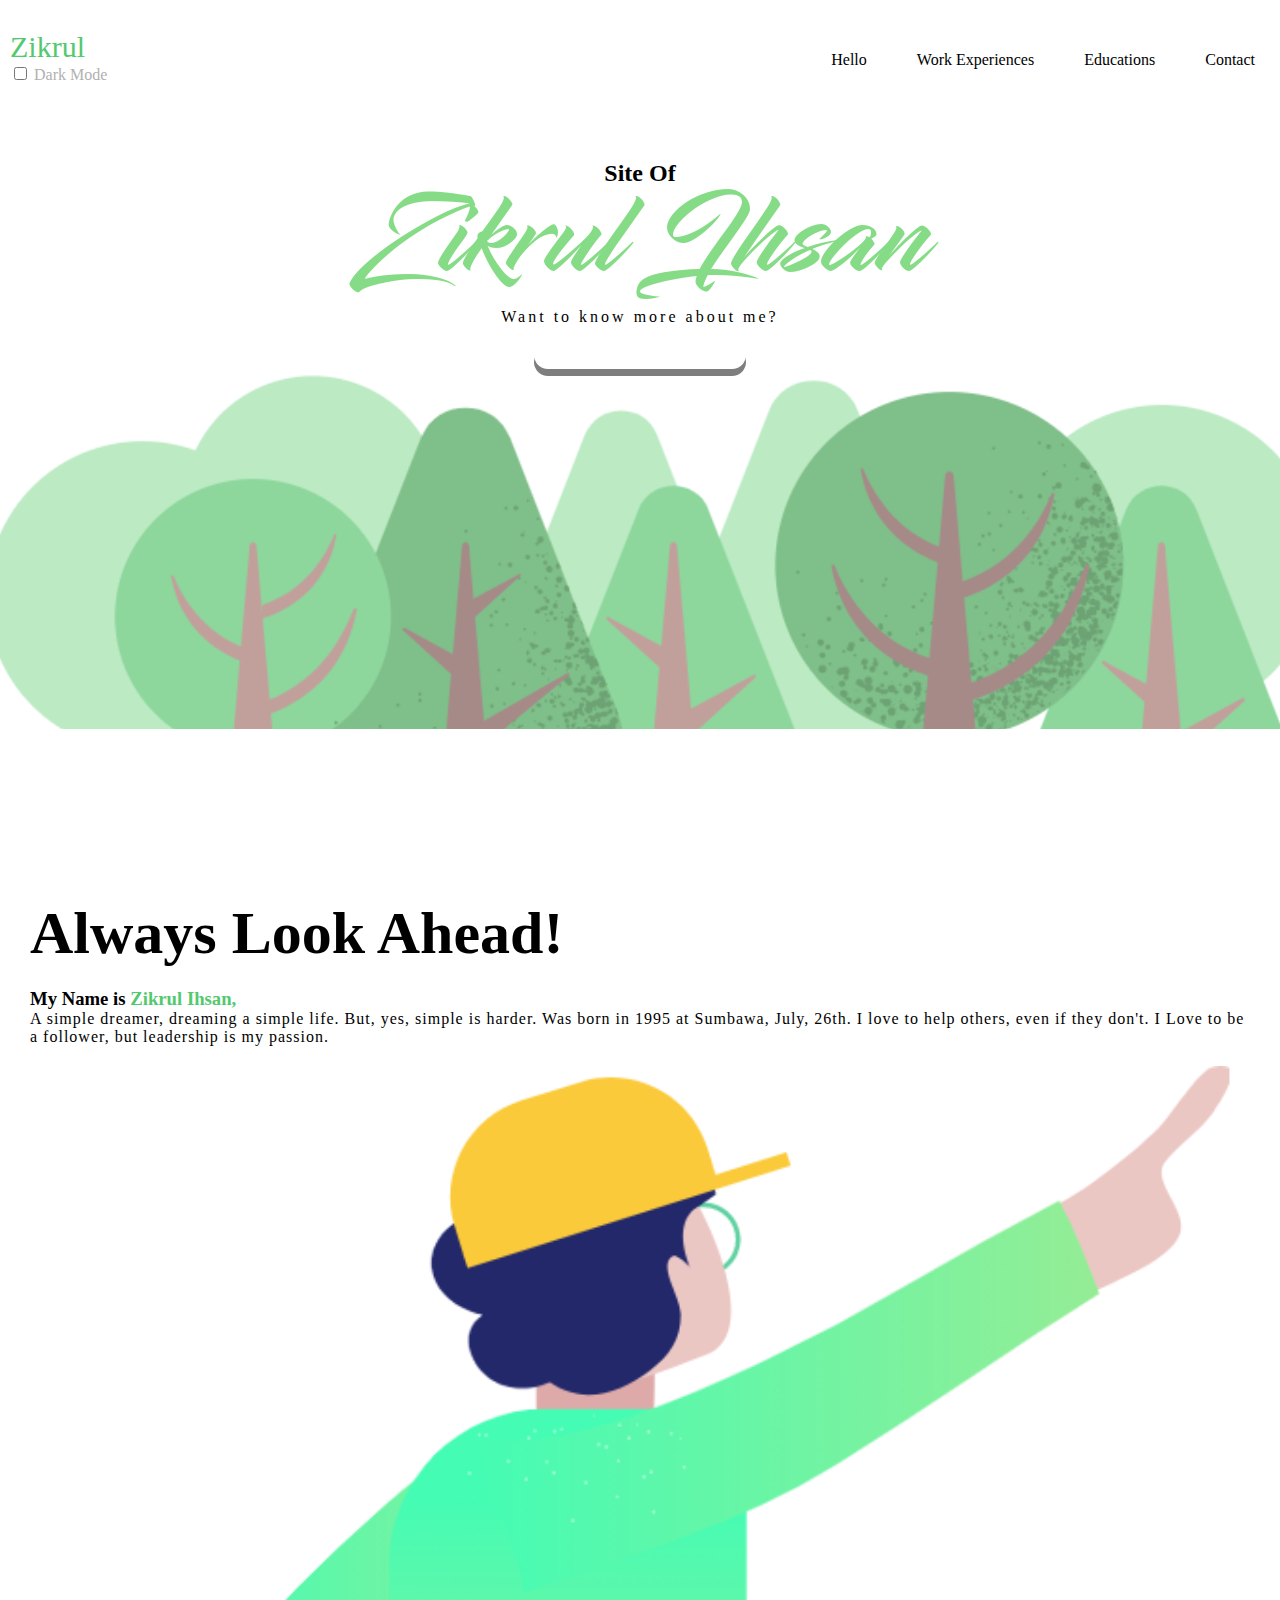
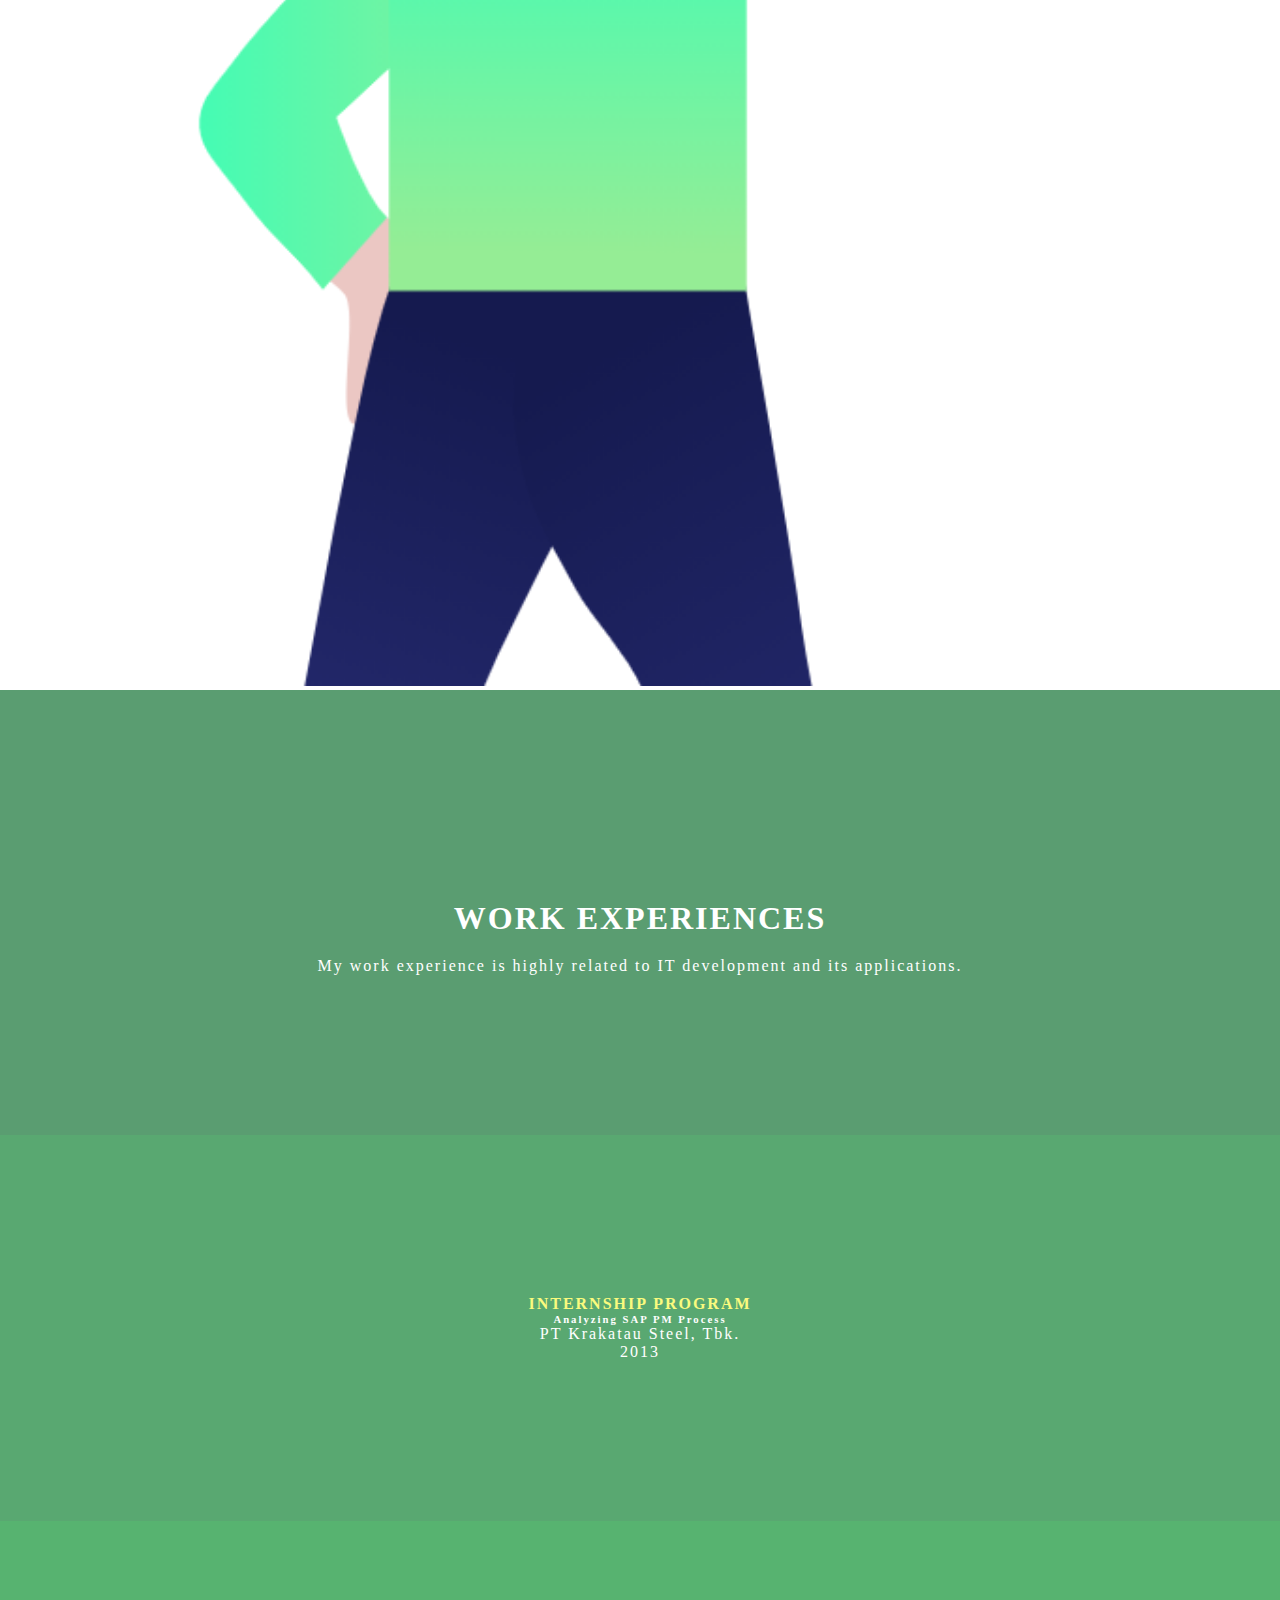
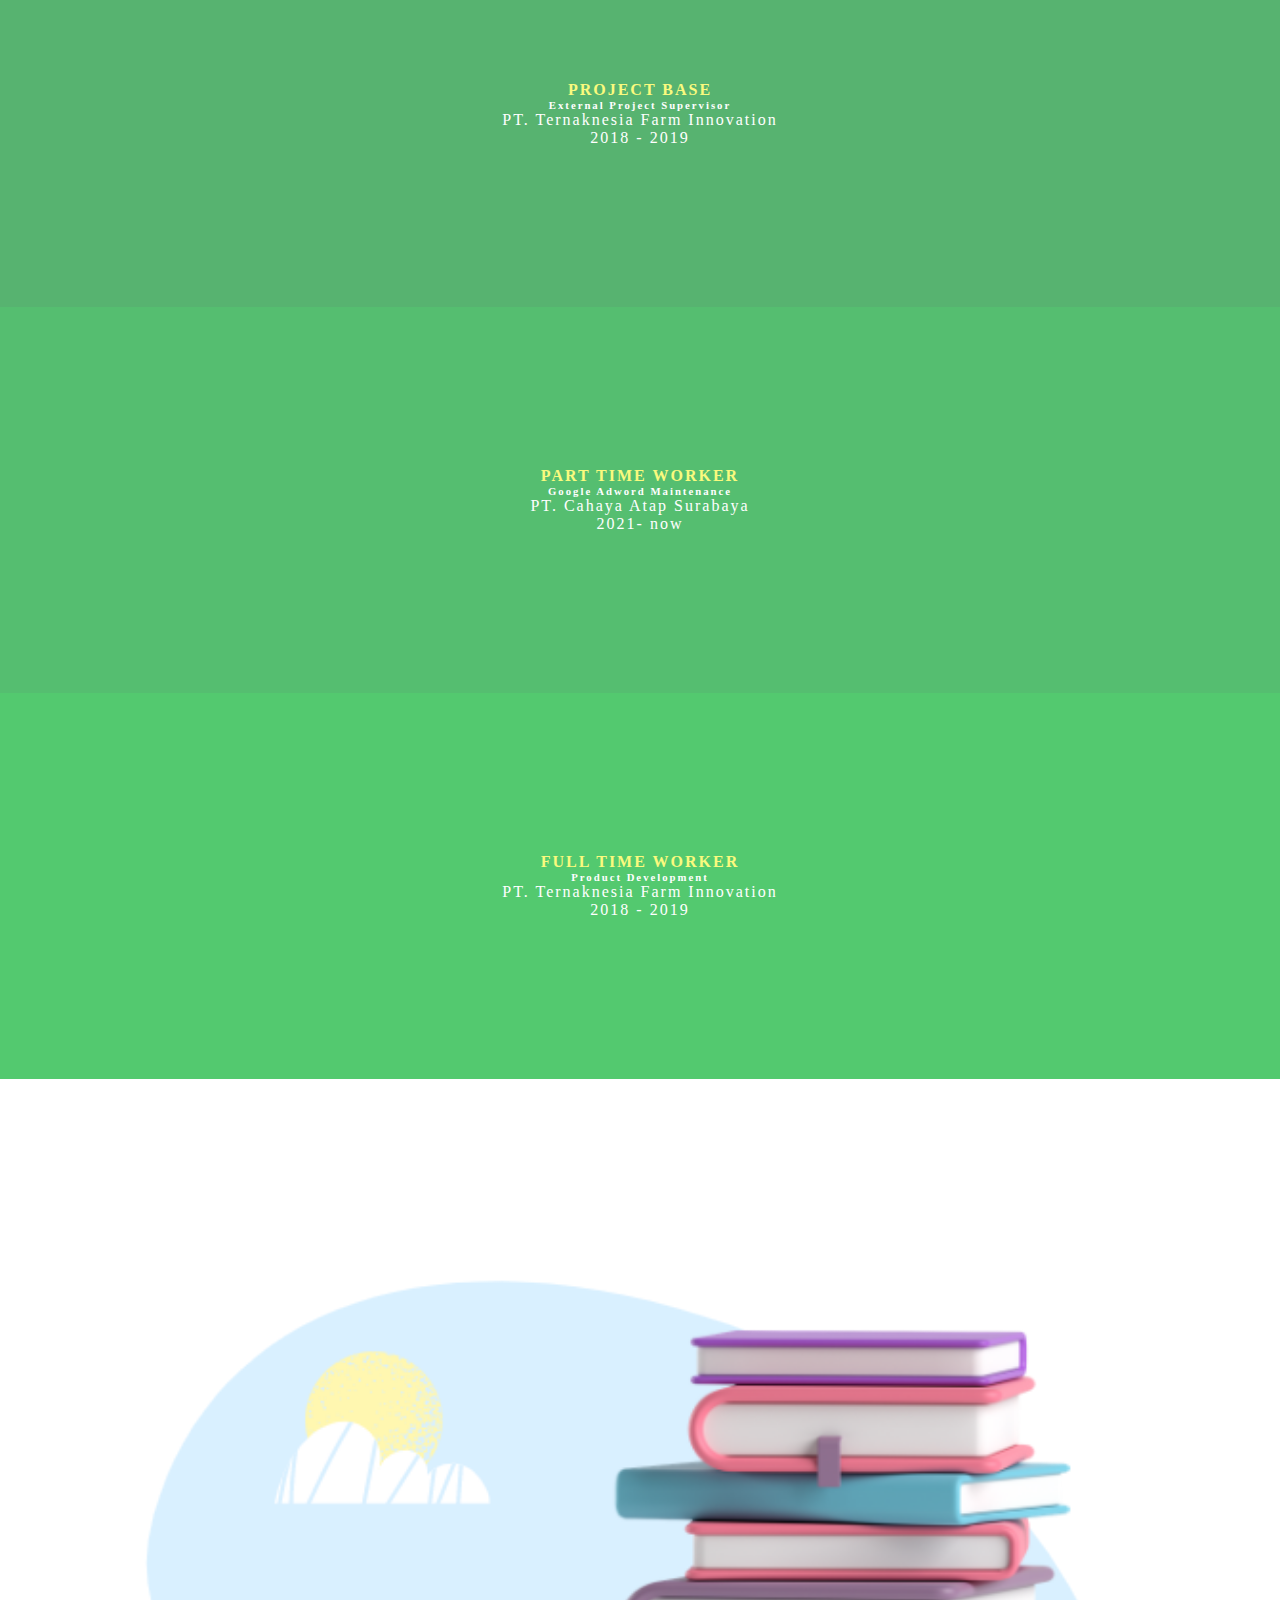
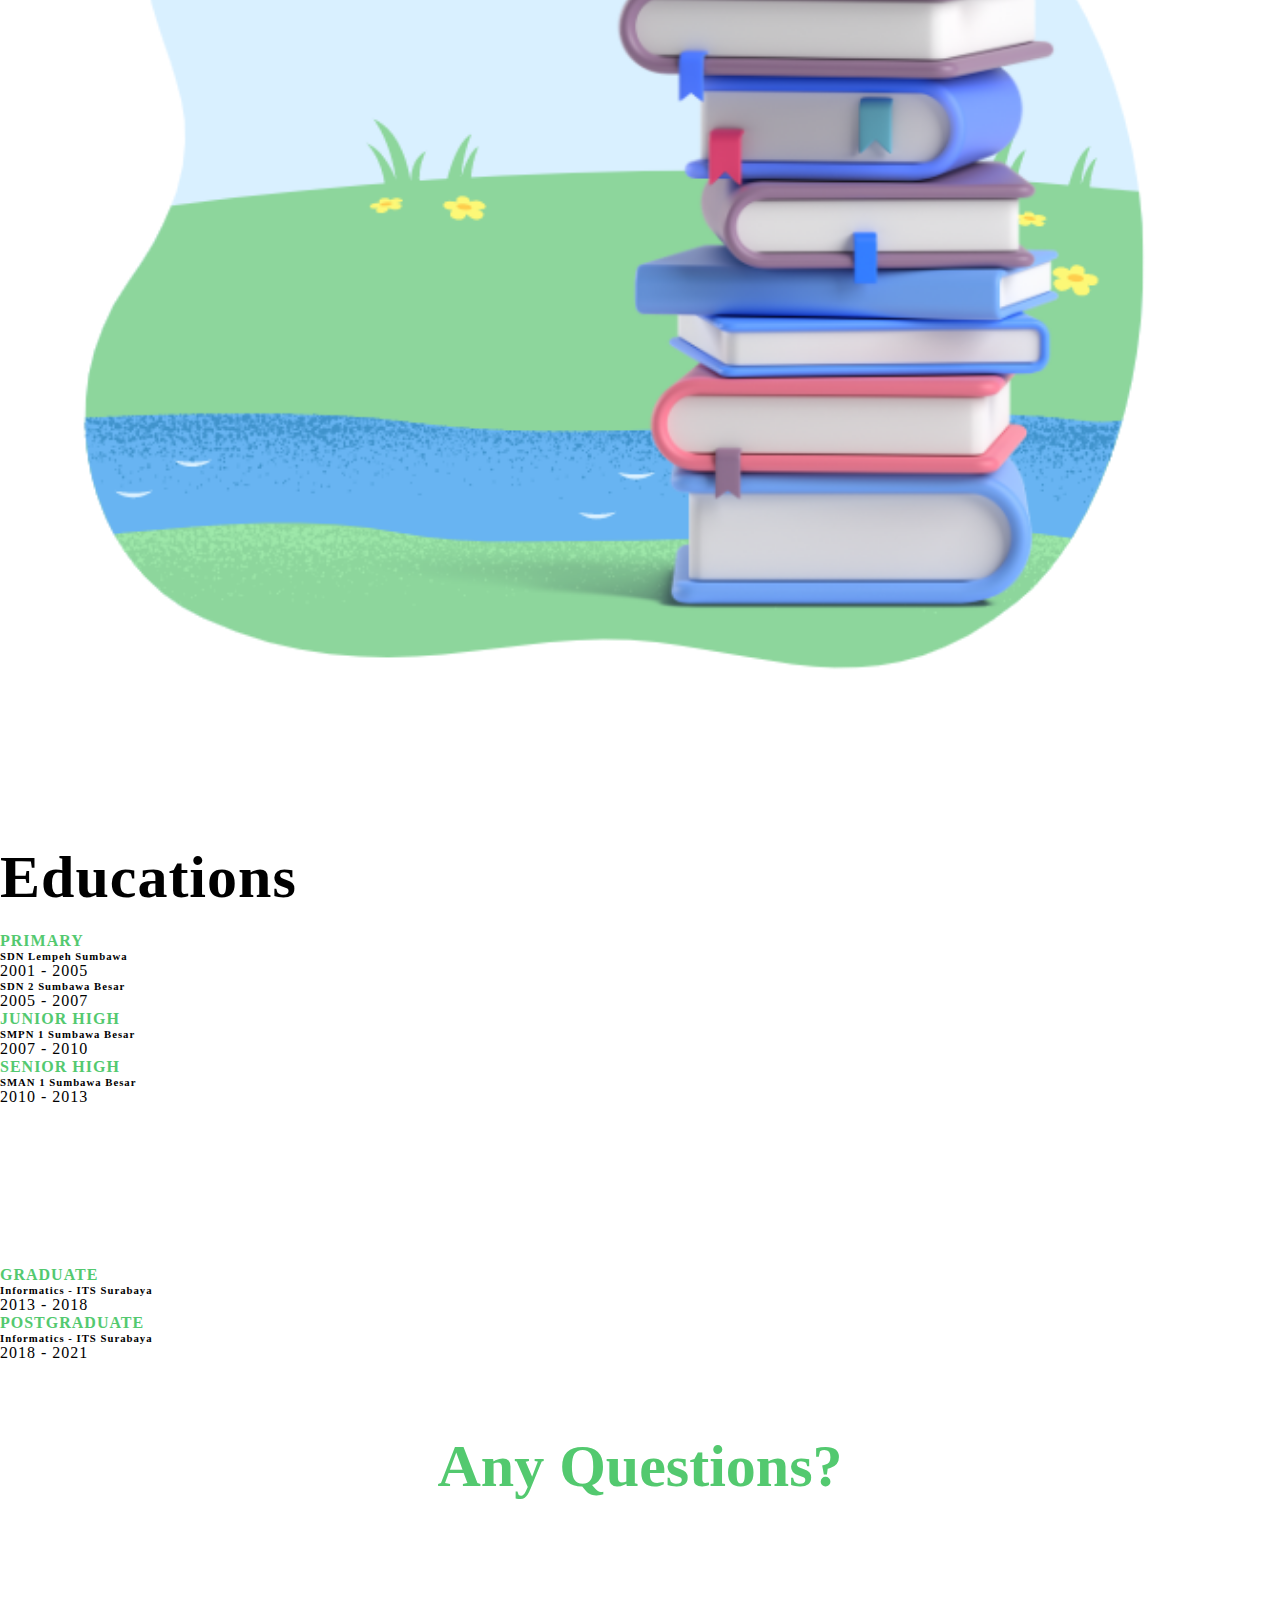
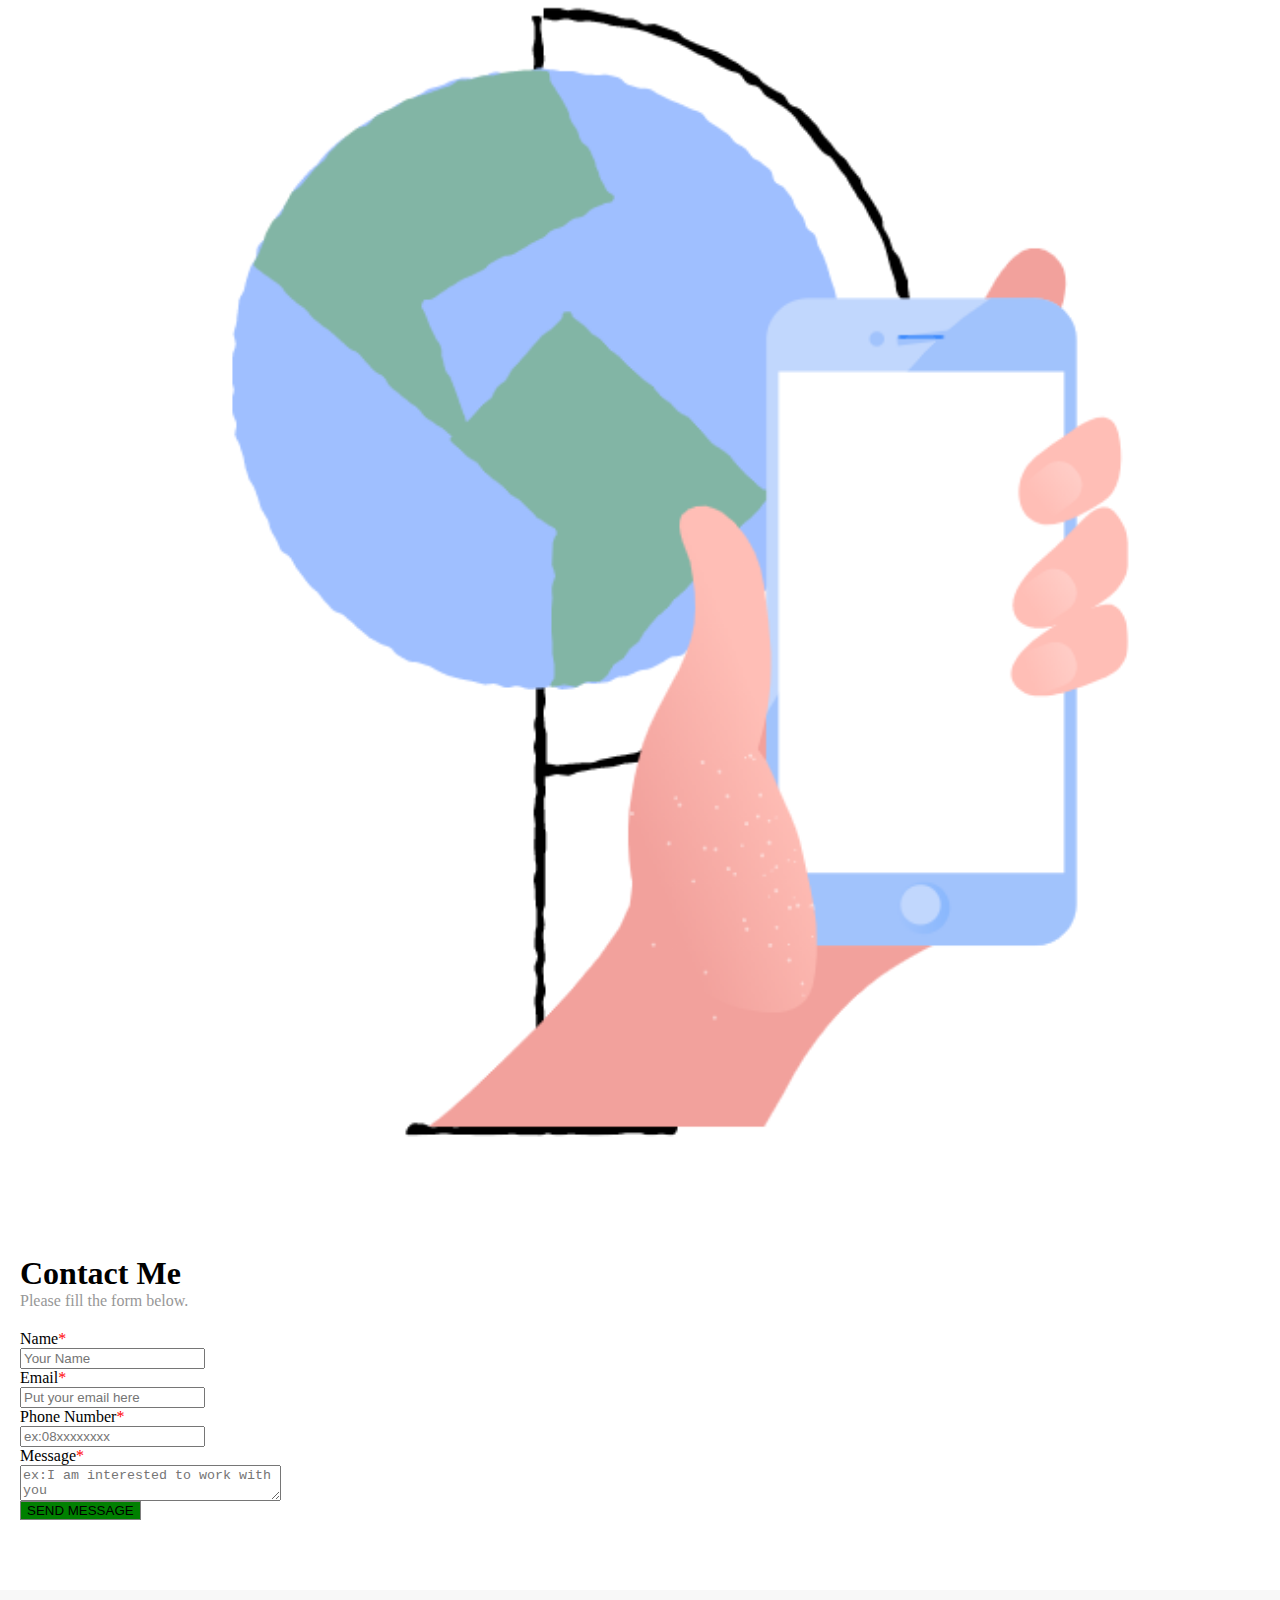
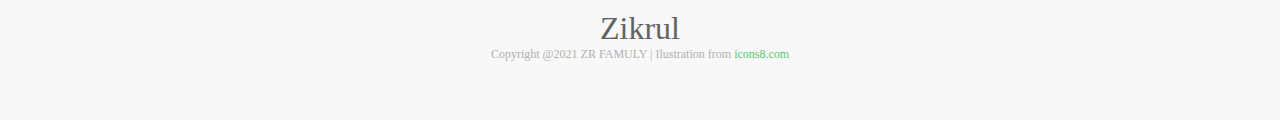
<file: index.html>
<!DOCTYPE html>
<html>
  <head>
    <meta charset="utf-8">
    <meta name="viewport" content="width=device-width, initial-scale=1.0">
    <title>Zikrul Ihsan</title>
    <link rel="stylesheet" href="stylesheet/css/stylesheet.css">
    <link rel="stylesheet" href="stylesheet/css/responsive.css">
    <link rel="stylesheet" href="https://maxcdn.bootstrapcdn.com/font-awesome/4.5.0/css/font-awesome.min.css">
    <link rel="shortcut icon" href="img/favico.jpg" type="image/x-icon">
    <link rel="stylesheet" href="https://cdn.jsdelivr.net/npm/bootstrap@4.6.0/dist/css/bootstrap.min.css" integrity="sha384-B0vP5xmATw1+K9KRQjQERJvTumQW0nPEzvF6L/Z6nronJ3oUOFUFpCjEUQouq2+l" crossorigin="anonymous">
 
    <script src="stylesheet/js/script.js"></script>
  </head>
  <body  >
    <div id="mySidenav" class="sidenav">
      <a  class="closebtn" onclick="closeNav()">&times;</a>
      <a href="#2">Hello</a>
      <a href="#3">Work Experiences</a>
      <a href="#4">Educations</a>
      <a href="#5">Contact</a>
    </div>


    <header id="header">  
      
           
      <div class="container">
        
        <div id="header-left" class="header-left  font-weight-bold">
          <a id="logo" href="#" class="logo">Zikrul </a>
          <br>
        
          <div class="custom-control custom-switch">
        
            <input type="checkbox" class="custom-control-input" id="myCheck" onclick="myFunction()">
          
            <label style="color:rgb(177, 177, 177) " class="custom-control-label" for="myCheck">Dark Mode</label>
          
          </div>
          
        
        </div>
        <a  id="menu-icon" class="menu-icon">
          <span class="fa fa-bars" onclick="openNav()"></span>
        </a>
        <div id="header-right" class="header-right">
          <a href="#2">Hello</a>
          <a href="#3">Work Experiences</a>
          <a href="#4">Educations</a>
          <a href="#5">Contact</a>
        </div>
      </div>
      
    </header>
    
    <div id=1 class="top-wrapper">
      <div class="container" >
    
          <div class="top-part " id="top-part" >
            
            
            <h2 class="font-weight-bold text1">Site Of</h2>
            <img src="img/generatedtext.png" alt="">
            
            <p>Want to know more about me?</p>
            
            <div class="btn-wrapper">
              <a href="#2" id="btn-dark" class="btn message btn-outline-dark">Learn More About Me</a>
            
            </div>
            
          </div>
          
      </div>
      
      
    </div>
    <div id=2 class="intro-wrapper" >
      <div class="container">
       
          <div class="row ">
            <div class="col-md-6">
              <h1 style="font-size:60px"class="title font-weight-bold">Always Look Ahead!</h1>
              <h3>My Name is <spanc class="green font-weight-bold">Zikrul Ihsan,</span></h3>
              <p style="letter-spacing:1px">A simple dreamer, dreaming a simple life. But, yes, simple is harder.
              Was born in 1995 at Sumbawa, July, 26th. I love to help others, even if they don't.
             I Love to be a follower, but leadership is my passion.</p>
            </div>
            <div class="col-md-6">
              <img src="img/future.png" alt="">
            </div>
            
             
               
            </div>
                
              
          </div>
      </div>
  </div>
    
  
  <div  id=3 class="work-wrapper">
    <div class="">
      <div class="row">
        <div id="work-title" class="col-md-4">
          <h1 class="title font-weight-bold" >WORK EXPERIENCES</h1>
          My work experience is highly related to IT development and its applications.
        </div>
        <div id="work-exp" class="col-md-2">
          <h4 class="yellow">INTERNSHIP PROGRAM</h4>
          <h6>Analyzing SAP PM Process</h6>
          <p>PT Krakatau Steel, Tbk.</p>
          <p>2013</p>
        </div>
        <div id="work-exp2" id="work-exp"class="col-md-2">
          <h4 class="yellow">PROJECT BASE</h4>
          <h6>External Project Supervisor</h6>
          <p>PT. Ternaknesia Farm Innovation</p>
          <p>2018 - 2019</p>
        </div>
        <div id="work-exp3" class="col-md-2">
          <h4 class="yellow">PART TIME WORKER</h4>
          <h6>Google Adword Maintenance</h6>
          <p>PT. Cahaya Atap Surabaya</p>
          <p>2021-  now</p>
        </div>
        <div id="work-exp4" class="col-md-2">
          <h4 class="yellow">FULL TIME WORKER</h4>
          <h6>Product Development</h6>
          <p>PT. Ternaknesia Farm Innovation</p>
          <p>2018 - 2019</p>
        </div>
      </div>
    </div>
  </div>
  <div id=4 class="education-wrapper" >
    <div class="container">
     
        <div class="row ">
          
            <div class="col-md-6 align">
              <img src="img/vector-creator (1).png" alt="">
            </div>
            <div class="col-md-3">
              <div class="content align">
                <h1 style="font-size:60px"class="title font-weight-bold">Educations</h1>
            
                <ul>
                  <li>
                    <h4 class="green">PRIMARY</h4>
                    <h6>SDN Lempeh Sumbawa</h6>
                    <p>2001 - 2005</p>
                    <h6>SDN 2 Sumbawa Besar</h6>
                    <p>2005 - 2007</p>
                     </li>
                  <li>
                    <h4 class="green">JUNIOR HIGH</h4>
                    <h6>SMPN 1 Sumbawa Besar</h6>
                    <p>2007 - 2010</p>
                 
                  </li>
                  <li>
                    <h4 class="green">SENIOR HIGH</h4>
                    <h6>SMAN 1 Sumbawa Besar</h6>
                    <p>2010 - 2013</p>
                  </li>
                </ul>
              </div>
              
             </div>
             <div class="col-md-3 right-content align" >
              <div  class="content">
                <ul>
                  <li>
                       <h4 class="green">GRADUATE</h4>
                       <h6>Informatics - ITS Surabaya</h6>
                       <p>2013 - 2018</p>
                     </li>
                     <li>
                       <h4 class="green">POSTGRADUATE</h4>
                       <h6>Informatics - ITS Surabaya</h6>
                       <p>2018 - 2021</p>
                     </li>
                   </ul>
              </div>
            </div>
             
          </div>
              
            
        </div>
    </div>
</div>

    <div id=5 class="contact-wrapper" >
      <div class="container">
       
        <h1 style="text-align:center; font-size:60px; " class=" green font-weight-bold">Any Questions?</h1>
          <div class="row pd-t-30 ">
            
              <div class="col-md-6">
               <img  src="img/concat.png" alt="">
              </div>
              
              <div class="col-md-6 pd-rl-20" >
                 
                  <form class="" action="">
                    <h1 >Contact Me</h1>
                    <p style="margin-top:0px; color:rgb(151, 151, 151);">Please fill the form below.</p>
                      <div class="form-group pd-t-10">
                          <label for="email" >Name<span>*</span></label>
                          <input id="nama" type="text" required class="form-control" placeholder="Your Name">                 
                      </div>

                      <div class="form-group">
                          <label for="email" >Email<span>*</span></label>
                          <input id="email" type="email" required class="form-control" placeholder="Put your email here">                 
                      </div>

                      <div class="form-group">
                          <label for="email" >Phone Number<span>*</span></label>
                          <input id="nohp" type="text" required class="form-control" placeholder="ex:08xxxxxxxx">                 
                      </div>

                      <div class="form-group">
                          <label for="email" >Message<span>*</span></label>
                          <textarea name="message" id="message" cols="30" rows="2" required class="form-control" placeholder="ex:I am interested to work with you"></textarea>    
                      </div>
                     
                      <div class="form-group">
                          <button type="submit" class="btn-md btn-success form-control pd-rl-10" >
                              SEND MESSAGE
                          </button>
                      </div>

                  </form>  
                   
              </div>
          </div>
      </div>
  </div>
  <footer  id="footer">
    <div class="container">
      <div id ="flogo" class="footer-logo">
      
        <span class="font-weight-bold">Zikrul</span>
        <p>Copyright @2021 ZR FAMULY | Ilustration from <a class="green" href="https://icons8.com">icons8.com</a></p>
      </div>
      
      
    </div>
    
  </footer>
  
  <script src="https://code.jquery.com/jquery-3.5.1.slim.min.js" integrity="sha384-DfXdz2htPH0lsSSs5nCTpuj/zy4C+OGpamoFVy38MVBnE+IbbVYUew+OrCXaRkfj" crossorigin="anonymous"></script>
  <script src="https://cdn.jsdelivr.net/npm/popper.js@1.16.1/dist/umd/popper.min.js" integrity="sha384-9/reFTGAW83EW2RDu2S0VKaIzap3H66lZH81PoYlFhbGU+6BZp6G7niu735Sk7lN" crossorigin="anonymous"></script>
  <script src="https://cdn.jsdelivr.net/npm/bootstrap@4.6.0/dist/js/bootstrap.min.js" integrity="sha384-+YQ4JLhjyBLPDQt//I+STsc9iw4uQqACwlvpslubQzn4u2UU2UFM80nGisd026JF" crossorigin="anonymous"></script>

    
   
  </body>
</html>
</file>
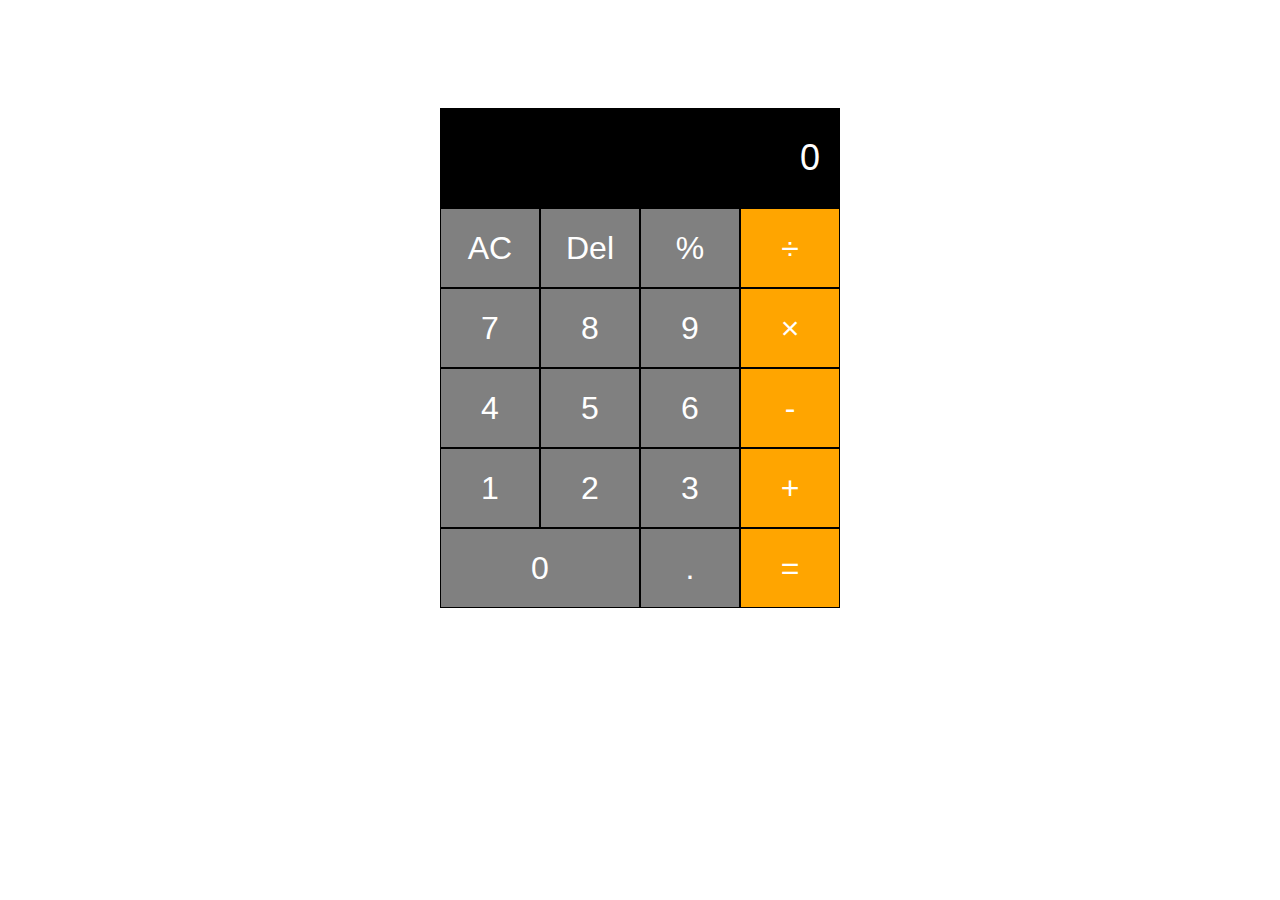
<file: calculator/calculator.html>
<!DOCTYPE html>
<html>

<head>
    <meta charset="utf-8">
    <link rel="stylesheet" href="./calstyle.css">
    <title>calculator web</title>
    

</head>
<body>
    <div class="calculator">
        <input type="text" class="calculator-screen"  value="0" disabled>
        <div class="calculator-keys">
            <div class="row">
                <button class="all-clear" value="AC">AC</button>
                <button class="del" value="del">Del</button>
                <button class="percentage" value="%">%</button>
                <button class="operator" value=&divide>&divide;</button>
            </div>
            <div class="row">
                <button class="number" value="7">7</button>
                <button class="number" value="8">8</button>
                <button class="number" value="9">9</button>
                <button class="operator" value=&times>&times;</button>
            </div>
            <div class="row">
                <button class="number" value="4">4</button>
                <button class="number" value="5">5</button>
                <button class="number" value="6">6</button>
                <button class="operator" value="-">-</button>
            </div>
            <div class="row">
                <button class="number" value="1">1</button>
                <button class="number" value="2">2</button>
                <button class="number" value="3">3</button>
                <button class="operator" value="+">+</button>
            </div>
            <div class="row">
                <button class="number zero-btn" value="0">0</button>
                <button class="decimal" value=".">.</button>
                <button id="equal" class="equal-sign" value="=">=</button>
            </div>
        </div>
    </div>
    
    <script src="./callogic.js"></script>
</body>
</html>
</file>
<file: stylesheet/css/stylesheet.css>
* {
  box-sizing: border-box;
}


html, body,
ul, ol, li,
h1, h2, h3, h4, h5, h6, p, div {
  margin: 0;
  padding: 0;
}

body {
  font-family: 'Trebuchet MS';
}

.benefit-wrapper{
  text-align:center;
  background-color: rgb(240, 239, 239);
  padding-bottom:80px;
}

.benefits{
  width:100%;
}

.benefit{
  float:left;
  display: block;
  padding-right: 20px;
  padding-left:20px;
  width:33.33%;
  float:left;
}

.benefit-icon img{
  height:200px;
  padding-bottom:20px;
  opacity:0.7;
}

.benefit-icon h2{
  color:rgb(80, 78, 78);
  padding-bottom:10px;
}

.text-contents{
  letter-spacing: 1px;
  color:rgb(80, 78, 78);
}

a {
  text-decoration: none;
  color:white;
}

.clear {
  clear: left;
}

.col-md-6 img{
  width:100%;
}

.title{
  padding-top:50px;
  padding-bottom:20px;
}

.col-md-5 img{
  width:100%;
  display:flex;
}

h5{
  font-style: bold;
}


.content{
  position:relative;
  letter-spacing: 1px;
}

.form{
  margin:0 40px;
}

.top-wrapper {
  padding: 160px 0px 350px 0px;
  text-align: center;
  background-image: url("../../img/view.png");
  background-position: bottom;
  background-position-y: 70px;
  background-size: cover;
}

.top-part{
  width: 100%;
}

.top-part img {
  opacity:0.75;
}

.top-part img:hover{
  opacity:1;
  transition:0.3s;
}


.menu-icon{
  float:right;
  color:rgb(41, 41, 41);
 display:none;
 PADDING-TOP:21PX;
 font-size:25PX;
 
  
}
li{
  list-style: none;
}
.contact-bg{
  background-color:  rgba(150, 150, 150, 0.37);
}

.pd-rl-20{
  padding: 0px 20px;
}

.form-group input,textarea{
  display:flex;
}

.top-wrapper h1 {
  
  font-size: 70px;
  letter-spacing: 2px;
  margin-bottom: 10px;
  opacity:1;
}

.top-wrapper p {
  padding-bottom:5px;
  letter-spacing: 3px;
  margin-bottom: 3px;
}
.header-left a:hover{
  text-decoration: none;
 color:#53c96f;
 
}

.btn-wrapper {
  text-align: center;
  margin: 10px 0;
}
.green{
  color:#53c96f;
}


.btn-wrapper p {
  margin: 10px 0;
}

.order {
  margin-top:10px;
  background-color: #239b76;
}

.order-center {
  margin-top:10px;
  background-color: #239b76;
}

.btn {
  color: white;
  display: inline-block;
  opacity: 0.8;
  text-align: center;
}

.btn-success{
  background-color: green;
 border: 1px solid grey;
}
.btn:hover {
  opacity: 1;
}

.fa {
  margin-right: 5px;
}
footer a{
  color:rgb(88, 88, 88);
}

footer a:hover{
  text-decoration:none;
  color:rgb(156, 156, 156);
}
.yellow{
  color:rgb(250, 250, 126);
}


.work-wrapper{
  border-top:none;
  text-align: center;

  letter-spacing: 2px;
}



#work-title{
display: block;
padding:160px 30px;
  background-color: #5A9D71 ;
  color:white;
}

#work-exp{
  display: block;
  padding:160px 40px;
    background-color: #59A871;
    color:white;
  }
  #work-exp2{
    display: block;
    padding:160px 40px;
      background-color:#57B370 ;
      color:white;
    }
    #work-exp3{
      display: block;
      padding:160px 40px;
        background-color: #55BE70 ;
        color:white;
      }
      #work-exp4{
        display: block;
        padding:160px 40px;
          background-color: #53C96F ;
          color:white;
        }

.coloring{
  border:2px solid black;
}
header {
  padding-top:20px;
  height: 120px;
  width: 100%;
  background-color:  rgb(255, 255, 255);
  position :fixed;
  
  z-index: 10;
  
}

.logo {
  font-size:30px;
  width: 140px;
  margin-top: 10px;
  color:#53c96f;
 
}



.pd-t-10{
  padding-top:10px;
}
.education-wrapper{
  padding-top:50px;
}
.intro-wrapper{
  padding-top:100px;
  padding-right:30px;
  padding-left:30px;
}
.align{
  padding-right:40px;
}

.right-content{
  padding-top:160px;
}
.pd-t-30{
  padding-top:30px;
}
.pd-b-30{
  padding-bottom:30px;
}
.header-left {
  float: left;
  padding-top:10px;
  color:#53c96f;
  display:block;
  
  margin-left:10px;
}


.header-right {
  float: right;
}

.header-right a {
  line-height: 80px;
  padding: 0 25px;
  color: rgb(0, 0, 0);
  display: block;
  float: left;
  transition: all 0.5s;
  text-decoration: none;
}

.header-right a:hover {
  background-color: rgba(206, 206, 206, 0.3);
  text-decoration: none;
  color:rgb(0, 0, 0) ;
}

.heading {
  padding-top: 80px;
  padding-bottom: 50px;
  color: #5f5d60;
}

.heading h2 {
  font-weight: normal;
}


.heading h3 {
  font-weight: normal;
}

.message-wrapper {
  border-bottom: 1px solid #eee;

  padding-bottom: 80px;
  padding-top:40px;
  text-align: center;
}

.message {
  cursor: pointer;
  box-shadow: 0 7px  #5e5e5e;
  border-radius: 10px;
}

.message:active {
  position: relative;
  top: 7px;
  box-shadow: none;
}

#btn-dark{
  border-radius: 20px;
  border-color: #868686;
  padding: 5px 34px;
}
a:visited{
  text-decoration: none;
}

footer img {
  width: 125px;
}

footer p {
  color: #b3aeb5;
  font-size: 12px;
}
.text1{
  animation: text 2s 1;
}

@keyframes text{
  0%{
    color:white;
    padding-top:80px;
    letter-spacing:10px;

  }
  

}


.contact-wrapper p{
  margin-top:30px;
  margin-bottom:10px;
  
}
.col-md-6{
  padding-top:20px;
}

.contact-wrapper{
  padding-top:70px;
  padding-bottom:70px;

 
}

label span {
  color:red;

}

footer{
  height:130px;
  text-align:center;
  background-color:  rgb(231, 231, 231,0.3);
}

.footer-logo{
  
  color:rgb(99, 99, 99);
  font-size:32px;
  padding-top:20px;
}

.footer-list{
  
  text-align:left;
  float:right;
  color:white;
  padding-top:20px;
}

.footer-list li{
  padding-bottom:10px;
}

.sidenav {
  height: 100%;
  width: 0;
  position: fixed;
  z-index: 11;
  top: 0;
  left: 0;
  background-color:  rgb(235, 235, 235);
  overflow-x: hidden;
  transition: 0.5s;
  padding-top: 100px;
  
}
html {
  scroll-behavior: smooth;
}
.sidenav a {
  padding: 20px 8px 8px 32px;
  text-decoration: none;
  font-size: 25px;
  color: #535353;
  display: block;
  transition: 0.3s;
 
}

.sidenav a:hover {
  color: #000000;
}

.sidenav .closebtn {
  position: absolute;
  top: 0;
  right: 25px;
  font-size: 36px;
  margin-left: 50px;
}
</file>
<file: stylesheet/css/responsive.css>
/* For Tablets */
@media all and (max-width: 1115px) {
 
  
  .col-md-3{
    padding: 0px 0px;
  }

  .btn{
    text-align:center;
    float:none;
   
    display:inline-block;
  }


  .message{
    
    text-align:center;
    
  }

  .benefit{
    width:100%;
    padding-bottom:40px;
  }

  h1{
    font-size:35px;

  }

  h2{
    font-size:30px;

  }
  .right-content{
    padding-top:120px;
  }

  .title{
    padding-bottom:10px;
    padding-top:10px;
   
  }
  

 


}

/* For Smartphones */
@media all and (max-width: 765px) {
 

  .right-content{
    padding-top:0px;
  }

  .align{
    text-align: center;
  }

  .title{
    padding-top:0px;
    
  }

  h1{
    font-size:35px;

  }
  .top-wrapper{
    padding-top:190px;
  }

  h2{
    font-size:30px;

  }
  .top-part img{
    width:100%;
  }
.btn-wrapper{
  text-align: center;
  
}
.menu-icon{
  display: inline-block;
  padding-right:20px;
}

.btn{
  display:inline-block;
}
  .header-right{
    display:none;
  }
  
  


  .sidenav {padding-top: 15px;}
  .sidenav a {font-size: 18px;}


}
</file>
<file: calculator/calstyle.css>
.calculator{
    margin:0 auto;
    text-align:center;
    padding-top:100px;
    width:400px;
}


.calculator-screen{
    width:100%;
    height: 100px;
    background-color: black;
    color:white;
    text-align: right;
    font-size: 36px;
    border:none;
    padding:0 20px;
    box-sizing:border-box;
}

.calculator-keys{
    width:100%;
   

}

.row{
    display:flex;
}

button{
    height:80px;
    width:25%;
    background-color: grey;
    border: 1px solid black;
    font-size:32px;
    color:white;
}

.zero-btn {
    width:50%;
   

}

.operator, .equal-sign{
    background-color: orange;
}


button:hover{
    background-color: darkgrey;
}

.operator:hover, .equal-sign:hover{
    background-color: darkorange;
}
</file>
